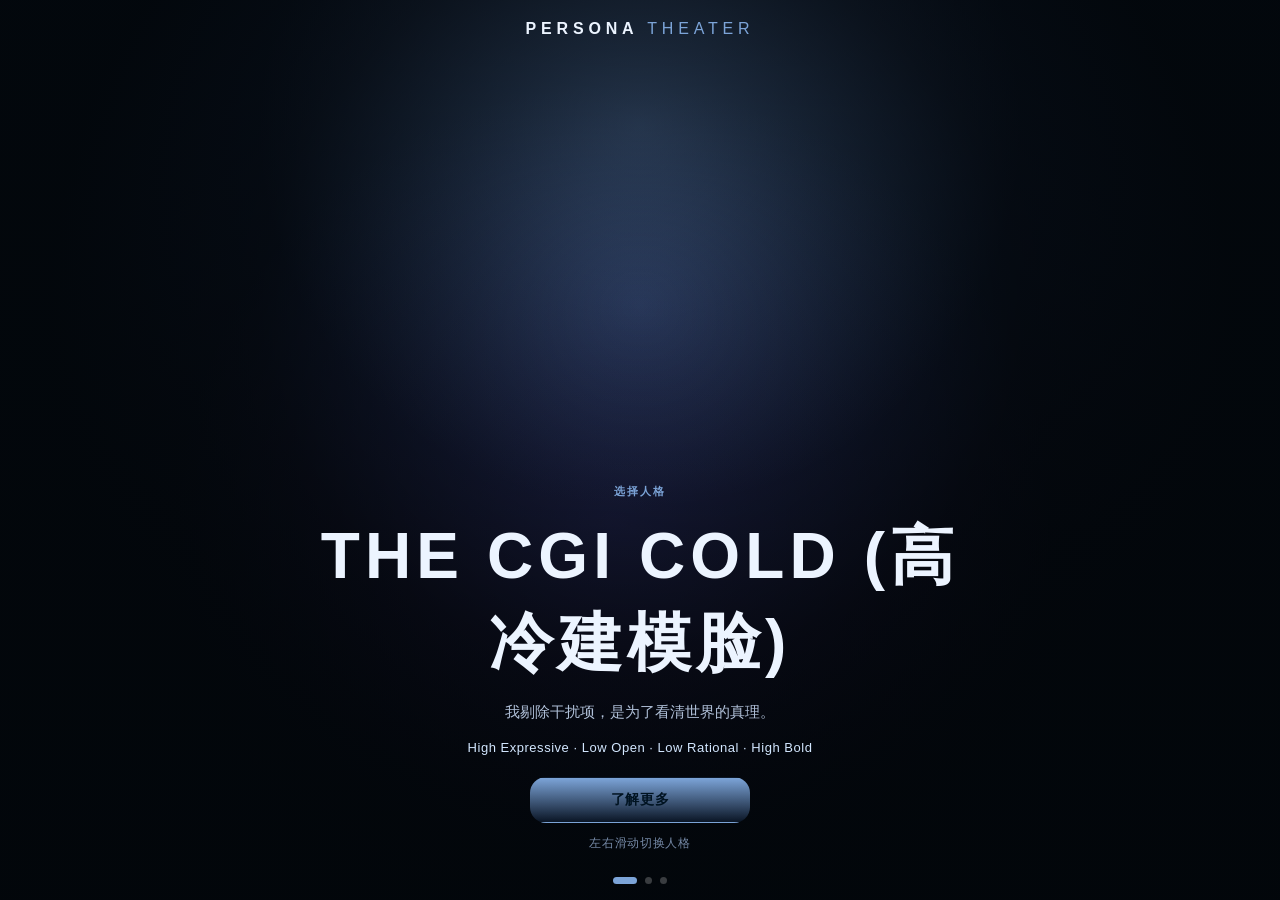
<file: docs/index.html>
<!DOCTYPE html>
<html>
<head>
  <meta charset="utf-8">
  <meta name="viewport" content="width=device-width, initial-scale=1, maximum-scale=1, user-scalable=no">
  <title>PERSONA THEATER</title>
  <link href="style.css" rel="stylesheet" type="text/css" />
  <style>
    /* Detail reading page layout (presentation only) */
    #detail-panel {
      position: fixed;
      inset: 0;
      overflow-y: auto;
      -webkit-overflow-scrolling: touch;
      background:
        radial-gradient(circle at 85% 0%, rgba(0, 212, 255, 0.14), transparent 36%),
        radial-gradient(circle at 10% 15%, rgba(113, 91, 255, 0.12), transparent 30%),
        var(--bg-primary);
      z-index: 500;
      padding: 0 0 120px;
      box-sizing: border-box;
    }

    @keyframes detail-in  { from { opacity:0; transform:translateY(18px) } to { opacity:1; transform:translateY(0) } }
    @keyframes detail-out { from { opacity:1 } to { opacity:0 } }
    #detail-panel.detail-entering { animation: detail-in  0.22s ease-out forwards; }
    #detail-panel.detail-leaving  { animation: detail-out 0.14s ease-in  forwards; }

    .detail-shell {
      width: min(920px, calc(100% - 28px));
      margin: 0 auto;
      padding: 20px 0 0;
    }

    .detail-hero {
      margin-top: 34px;
      padding: 40px 24px 32px;
      display: flex;
      flex-direction: column;
      align-items: center;
      text-align: center;
      background: radial-gradient(circle at 50% 0%, color-mix(in oklab, var(--persona-accent) 14%, transparent), transparent 55%);
    }

    .detail-name {
      font-size: 11px;
      letter-spacing: 0.1em;
      text-transform: uppercase;
      color: var(--text-secondary);
      opacity: 0.55;
      margin: 0;
    }

    .detail-intro { display: none; }

    .detail-doc {
      margin-top: 18px;
      border-radius: 16px;
      border: 1px solid var(--border-subtle);
      background: rgba(10, 16, 27, 0.88);
      padding: 18px 16px 8px;
    }

    .detail-section {
      padding: 0 2px 18px;
      border-bottom: 1px solid rgba(255, 255, 255, 0.06);
      margin-bottom: 18px;
    }

    .detail-section:last-child {
      border-bottom: none;
      margin-bottom: 0;
      padding-bottom: 0;
    }

    .detail-section-label {
      margin-bottom: 8px;
      color: var(--accent-cyan);
      letter-spacing: 0.15em;
      text-transform: uppercase;
      font-size: 11px;
      font-weight: 700;
    }

    .detail-core-text,
    .detail-section-value {
      margin: 0;
      font-size: 14px;
      line-height: 1.85;
      color: var(--text-primary);
      white-space: pre-wrap;
    }

    .detail-structured-block {
      padding: 10px 12px;
      border-left: 2px solid color-mix(in oklab, var(--persona-accent) 42%, transparent);
      background: rgba(255, 255, 255, 0.035);
      border-radius: 0 8px 8px 0;
      margin-bottom: 10px;
    }

    .detail-structured-block:last-child {
      margin-bottom: 0;
    }

    .detail-structured-label {
      color: var(--persona-accent);
      font-size: 11px;
      font-weight: 700;
      letter-spacing: 0.08em;
      line-height: 1.35;
      text-transform: uppercase;
      overflow-wrap: anywhere;
    }

    .detail-structured-text {
      margin-top: 5px;
      color: var(--text-primary);
      font-size: 14px;
      line-height: 1.7;
      white-space: pre-wrap;
      overflow-wrap: anywhere;
    }

    .detail-expressions {
      display: flex;
      flex-direction: column;
      gap: 8px;
    }

    .config-section--core-scene {
      padding-top: 22px;
      padding-bottom: 12px;
      margin-top: 6px;
      border-top: 1px solid rgba(255, 255, 255, 0.08);
    }

    .config-section--core-scene .config-section-label {
      color: var(--persona-accent);
      font-size: 12px;
      letter-spacing: 0.18em;
      margin-bottom: 12px;
    }

    #intention-input.core-scene-input {
      display: block;
      min-height: 148px;
      font-size: 18px;
      line-height: 1.75;
      padding: 18px 18px;
      border-color: color-mix(in oklab, var(--persona-accent) 38%, var(--border-subtle));
      background: rgba(11, 20, 33, 0.96);
      box-shadow: inset 0 0 0 1px rgba(255, 255, 255, 0.035), 0 14px 32px rgba(0, 0, 0, 0.22);
      overflow-wrap: anywhere;
    }

    #intention-input.core-scene-input::placeholder {
      color: rgba(216, 228, 240, 0.48);
      opacity: 1;
    }

    .detail-expr-line {
      padding: 10px 12px;
      border-left: 2px solid rgba(0,212,255,0.3);
      background: rgba(0,212,255,0.06);
      border-radius: 0 8px 8px 0;
      line-height: 1.65;
      color: var(--text-secondary);
      font-size: 13px;
      white-space: nowrap;
      overflow: hidden;
      text-overflow: ellipsis;
    }

    .detail-actions-primary {
      display: flex;
      flex-direction: column;
      align-items: center;
      gap: 14px;
      margin-top: 20px;
      width: 100%;
      max-width: 320px;
      margin-left: auto;
      margin-right: auto;
    }

    .detail-enter-btn {
      width: 100%;
      font-size: 16px;
      padding: 16px;
      border-radius: 12px;
      background: transparent;
      border: 1px solid var(--persona-accent);
      color: var(--persona-accent);
      box-shadow: none;
    }

    .detail-more-link,
    .detail-collapse-link {
      display: block;
      text-align: center;
      font-size: 13px;
      color: var(--text-secondary);
      opacity: 0.6;
      cursor: pointer;
      text-decoration: underline;
      text-underline-offset: 3px;
    }

    .detail-more-link:hover,
    .detail-collapse-link:hover { opacity: 1; }

    .detail-collapse-link {
      margin-top: 20px;
      margin-bottom: 8px;
    }

    .detail-optional-depth {
      display: none;
      opacity: 0;
      transition: opacity 0.22s ease;
      margin-top: 24px;
    }

    .detail-optional-depth.is-visible {
      display: block;
      opacity: 1;
    }

    .detail-actions {
      position: fixed;
      left: 0;
      right: 0;
      bottom: 0;
      z-index: 510;
      background: linear-gradient(180deg, rgba(5,10,18,0), rgba(5,10,18,0.98) 30%);
      padding: 18px 14px calc(18px + env(safe-area-inset-bottom));
      display: flex;
      flex-direction: column;
      max-width: 920px;
      margin: 0 auto;
    }

    .detail-btn-back {
      width: 100%;
      background: transparent !important;
      border: 1px solid var(--border-mid) !important;
      color: var(--text-secondary) !important;
      box-shadow: none !important;
    }
  </style>
</head>
<body>

  <!-- ── CUSTOM MODAL (replaces browser alert / confirm) ────────── -->
  <div id="modal-overlay" class="hidden">
    <div id="modal-box">
      <div id="modal-title"></div>
      <div id="modal-message"></div>
      <div id="modal-actions">
        <button id="modal-cancel"  class="modal-btn modal-btn--cancel hidden">取消</button>
        <button id="modal-confirm" class="modal-btn modal-btn--confirm">确认</button>
      </div>
    </div>
  </div>


  <!-- ── APP ROOT ───────────────────────────────────────────────── -->
  <div id="app">

    <!-- ══════════════════════════════════════════════════════════
         BROWSE PAGE
         ══════════════════════════════════════════════════════════ -->
    <div id="browse-hub">
      <div class="carousel" id="carousel">...</div>
      <div class="dots" id="dots"></div>

      <section class="browse-overlay" id="browse-hero">
        <header>
          <span class="header-brand">PERSONA</span><span class="header-brand-sub"> THEATER</span>
        </header>

        <div class="browse-overlay-content">
          <p class="browse-kicker">选择人格</p>
          <h1 class="browse-hero-name" id="hero-persona-name">SELECT PERSONA</h1>
          <p class="browse-hero-slogan" id="hero-persona-slogan">选择角色，开启你的现场策略剧场。</p>
          <p class="browse-hero-quad" id="hero-persona-quadrants">Dominant · Strategic · Controlled · Assertive</p>
          <button class="btn browse-hero-btn" id="hero-enter-btn">了解更多</button>
          <p class="browse-swipe-hint">左右滑动切换人格</p>
        </div>
      </section>
    </div>


    <!-- ══════════════════════════════════════════════════════════
         DETAIL PANEL  (Browse → Detail → Config)
         ══════════════════════════════════════════════════════════ -->
    <div id="detail-panel" class="hidden">
      <div class="detail-shell">

        <!-- SECTION A — Hero -->
        <div class="detail-hero">
          <p id="detail-hero-slogan" class="detail-slogan"></p>
          <p id="detail-core-thinking" class="detail-core-thinking"></p>
          <div id="detail-persona-name" class="detail-name"></div>
          <!-- kept hidden for JS compat -->
          <p id="detail-hero-intro" class="hidden"></p>
          <p id="detail-core-essence" class="hidden"></p>
        </div>

        <!-- SECTION B — Instinct check (always visible, gates 进入) -->
        <div class="instinct-check" id="instinct-check-section">
          <div class="instinct-check-label">直觉测试</div>
          <div class="instinct-scenario" id="instinct-scenario"></div>
          <div class="instinct-prompt">直觉上，你会怎么做？</div>
          <div class="instinct-options" id="instinct-options"></div>
          <div class="instinct-reveal hidden" id="instinct-reveal">
            <span class="instinct-reveal-label">TA的选择</span>
            <span class="instinct-reveal-line" id="instinct-reveal-line"></span>
          </div>
        </div>

        <!-- SECTION C — Actions -->
        <div class="detail-actions-primary">
          <button class="btn detail-enter-btn" id="detail-activate-btn" disabled>进入</button>
          <span class="detail-more-link" id="detail-more-link">了解更多</span>
        </div>

        <!-- SECTION D — Optional depth (hidden by default) -->
        <div class="detail-optional-depth" id="detail-optional-depth">
          <div class="detail-doc">
            <div class="detail-tabs" role="tablist" aria-label="Persona details">
              <button class="detail-tab" data-tab="social" role="tab" aria-selected="false">我如何定位</button>
              <button class="detail-tab detail-tab--active" data-tab="behavior" role="tab" aria-selected="true">我如何行动</button>
              <button class="detail-tab" data-tab="signature" role="tab" aria-selected="false">我会说什么</button>
              <button class="detail-tab" data-tab="taboo" role="tab" aria-selected="false">我绝不做什么</button>
            </div>

            <div class="detail-tab-panels">
              <section class="detail-pane" data-pane="social" hidden>
                <div class="detail-section-label">我如何定位自己</div>
                <div id="detail-social-essence" class="detail-section-value detail-list"></div>
              </section>
              <section class="detail-pane detail-pane--active" data-pane="behavior">
                <div class="detail-section-label">我如何行动</div>
                <div id="detail-behavior-pattern" class="detail-section-value detail-list"></div>
              </section>
              <section class="detail-pane" data-pane="signature" hidden>
                <div class="detail-section-label">我会说什么</div>
                <div id="detail-expressions" class="detail-expressions"></div>
              </section>
              <section class="detail-pane" data-pane="taboo" hidden>
                <div class="detail-section-label">我绝不做什么</div>
                <div id="detail-forbidden" class="detail-section-value detail-list"></div>
              </section>
            </div>
          </div>

          <span class="detail-collapse-link hidden" id="detail-collapse-link">收起</span>
        </div>

      </div>

      <div class="detail-actions">
        <button class="btn detail-btn-back" onclick="closePersonaDetail()">返回</button>
      </div>
    </div>


    <!-- ══════════════════════════════════════════════════════════
         CONFIG PANEL  — "Set your scenario"
         ══════════════════════════════════════════════════════════ -->
    <div id="config-panel" class="hidden">

      <!-- Sticky header -->
      <div class="panel-header">
        设置场景：<span id="active-persona-display"></span>
      </div>

      <!-- Hidden functional selects — JS reads .value; cards keep them in sync -->
      <input type="hidden" id="mode-select" value="immersive">
      <select id="scene-select" class="hidden-select">
        <option value="会议/工作场合">会议/工作场合</option>
        <option value="商务饭局/谈判">商务饭局/谈判</option>
        <option value="面试/合伙洽谈">面试/合伙洽谈</option>
        <option value="职场社交/行业活动">职场社交/行业活动</option>
        <option value="朋友聚会/饭局">朋友聚会/饭局</option>
        <option value="相亲/约会">相亲/约会</option>
        <option value="一对一深谈">一对一深谈</option>
        <option value="偶遇/陌生场合">偶遇/陌生场合</option>
        <option value="独处时刻">独处时刻</option>
      </select>
      <select id="target-select" class="hidden-select">
        <option value="我在上位">我在上位</option>
        <option value="平等关系">平等关系</option>
        <option value="我在下位">我在下位</option>
        <option value="关系未定">关系未定</option>
      </select>

      <!-- ── MODE selector ──────────────────────────────────── -->
      <div class="config-section">
        <div class="config-section-label">模式选择</div>
        <div class="mode-selector">
          <button class="mode-card mode-card--active" data-mode="immersive" onclick="selectMode('immersive', this)">
            <div class="mode-card-label">沉浸模式</div>
            <div class="mode-card-desc">专注当下体验<br>无需策略分析</div>
          </button>
          <button class="mode-card" data-mode="strategic" onclick="selectMode('strategic', this)">
            <div class="mode-card-label">策略模式</div>
            <div class="mode-card-desc">设定对象与意图<br>获取定向指导</div>
          </button>
        </div>
      </div>

      <!-- ── SCENE card grid ────────────────────────────────── -->
      <div class="config-section">
        <div class="config-section-label">环境场景</div>
        <div class="config-cards" id="scene-cards">
          <!-- 职场/正式 -->
          <div class="config-group-label">职场 / 正式</div>
          <button class="config-card config-card--active"
                  data-select="scene-select" data-value="会议/工作场合">
            <span class="config-card-title">会议述职</span>
            <span class="config-card-sub">汇报 · 博弈</span>
          </button>
          <button class="config-card"
                  data-select="scene-select" data-value="商务饭局/谈判">
            <span class="config-card-title">商务饭局</span>
            <span class="config-card-sub">酒桌 · 谈判</span>
          </button>
          <button class="config-card"
                  data-select="scene-select" data-value="面试/合伙洽谈">
            <span class="config-card-title">面试洽谈</span>
            <span class="config-card-sub">评估 · 筛选</span>
          </button>
          <button class="config-card"
                  data-select="scene-select" data-value="职场社交/行业活动">
            <span class="config-card-title">行业活动</span>
            <span class="config-card-sub">拓展 · 展示</span>
          </button>
          <!-- 私人/非正式 -->
          <div class="config-group-label">私人 / 非正式</div>
          <button class="config-card"
                  data-select="scene-select" data-value="朋友聚会/饭局">
            <span class="config-card-title">朋友聚会</span>
            <span class="config-card-sub">轻松 · 关系</span>
          </button>
          <button class="config-card"
                  data-select="scene-select" data-value="相亲/约会">
            <span class="config-card-title">相亲约会</span>
            <span class="config-card-sub">信任 · 吸引</span>
          </button>
          <button class="config-card"
                  data-select="scene-select" data-value="一对一深谈">
            <span class="config-card-title">一对一深谈</span>
            <span class="config-card-sub">真实 · 深度</span>
          </button>
          <button class="config-card"
                  data-select="scene-select" data-value="偶遇/陌生场合">
            <span class="config-card-title">偶遇陌生场</span>
            <span class="config-card-sub">即兴 · 印象</span>
          </button>
          <!-- 独处 (仅沉浸模式) -->
          <div class="config-group-label" id="scene-group-solo">独处</div>
          <button class="config-card" id="scene-card-solo"
                  data-select="scene-select" data-value="独处时刻">
            <span class="config-card-title">独处时刻</span>
            <span class="config-card-sub">内省 · 重置</span>
          </button>
        </div>
      </div>

      <!-- ── TARGET card grid (策略模式 only) ──────────────── -->
      <div class="config-section" id="target-section" style="display:none">
        <div class="config-section-label">关系位置</div>
        <div class="config-cards" id="target-cards">
          <button class="config-card config-card--active"
                  data-select="target-select" data-value="我在上位">
            <span class="config-card-title">我在上位</span>
            <span class="config-card-sub">主导 · 决策</span>
          </button>
          <button class="config-card"
                  data-select="target-select" data-value="平等关系">
            <span class="config-card-title">平等关系</span>
            <span class="config-card-sub">同行 · 博弈</span>
          </button>
          <button class="config-card"
                  data-select="target-select" data-value="我在下位">
            <span class="config-card-title">我在下位</span>
            <span class="config-card-sub">汇报 · 影响</span>
          </button>
          <button class="config-card"
                  data-select="target-select" data-value="关系未定">
            <span class="config-card-title">关系未定</span>
            <span class="config-card-sub">陌生 · 试探</span>
          </button>
        </div>
      </div>

      <!-- ── INTENTION textarea (策略模式 only) ────────────── -->
      <div class="config-section config-section--core-scene" id="intention-section" style="display:none">
        <div class="config-section-label">我的意图</div>
        <textarea id="intention-input"
                  class="core-scene-input"
                  placeholder="今天，我想要＿＿＿&#10;例如：在不暴露底价的情况下，试探对方的合作诚意。"></textarea>
      </div>

      <button class="btn start-btn" onclick="startTheater()">启动剧场</button>

    </div><!-- /#config-panel -->


    <!-- ══════════════════════════════════════════════════════════
         ENTRY RITUAL OVERLAY
         ══════════════════════════════════════════════════════════ -->
    <div id="ritual-overlay" class="hidden">
      <div class="ritual-step" id="ritual-step-text"></div>
    </div>


    <!-- ══════════════════════════════════════════════════════════
         THEATER SCREEN
         ══════════════════════════════════════════════════════════ -->
    <div id="theater-screen" class="hidden">
      <div class="theater-topbar">
        <div class="theater-topbar-name" id="theater-display-name">—</div>
        <div class="theater-topbar-meta">
          <span id="theater-display-scene">—</span>
          <span class="theater-meta-sep">·</span>
          <span id="theater-display-target">—</span>
        </div>
      </div>

      <div class="theater-output-stage">
        <div class="guidance-box">
          <div class="guidance-header">
            <p class="guidance-kicker">Active Block</p>
            <h3 id="guidance-title">MIND</h3>
          </div>
          <!-- 3-tier hierarchy: hero (focal point) · supports (evidence) · footer (collapsible scene detail) -->
          <p id="guidance-hero" class="guidance-hero"></p>
          <ul id="guidance-supports" class="guidance-supports"></ul>
          <details id="guidance-footer-wrap" class="guidance-footer-wrap">
            <summary class="guidance-footer-summary">展开场域细节</summary>
            <div id="guidance-footer" class="guidance-footer"></div>
          </details>
          <!-- Legacy fallback: shown when no structured hero is available (e.g. AI flat-string output) -->
          <p id="guidance-content" class="guidance-content-legacy hidden"></p>
        </div>
      </div>

      <div class="theater-control-zone">
        <div class="wheel-container">
          <div id="main-wheel" class="wheel">
            <div class="sector" style="--i:0"><span>MIND</span></div>
            <div class="sector" style="--i:1"><span>BODY</span></div>
            <div class="sector" style="--i:2"><span>SPEECH</span></div>
            <div class="sector" style="--i:3"><span>REACTION</span></div>
          </div>
          <div class="pointer"></div>
        </div>


        <div class="theater-actions">
          <button class="btn help-btn" onclick="handleHelpClick()">求助</button>
          <button class="btn exit-btn" onclick="exitTheater()">卸载面具</button>
        </div>
      </div>

      <div class="theater-header">剧场模式：运行中</div>

      <!-- ═══ IMMERSIVE MODE PANEL ═══════════════════════════════════ -->
      <div id="immersive-panel">
        <div id="im-label" class="im-label">MIND</div>
        <div id="im-tap" class="im-tap" onclick="advanceImmersive()">
          <p id="im-text" class="im-text"></p>
        </div>
        <div class="im-dots">
          <span class="im-dot im-dot--active" data-idx="0"></span>
          <span class="im-dot" data-idx="1"></span>
          <span class="im-dot" data-idx="2"></span>
          <span class="im-dot" data-idx="3"></span>
        </div>
        <div class="im-actions">
          <button class="im-action-btn" onclick="handleHelpClick()">求助</button>
          <button class="im-action-btn" onclick="exitTheater()">卸载面具</button>
        </div>
      </div>

      <!-- ═══ STRATEGIC MODE PANEL ════════════════════════════════════ -->
      <div id="strategic-panel">
        <div class="st-scroll">
          <div class="st-card" data-slot="0">
            <div class="st-label">MIND</div>
            <p class="st-hero" id="st-hero-0"></p>
            <ul class="st-supports" id="st-supports-0"></ul>
            <details class="st-footer-wrap" id="st-footer-wrap-0"><summary class="st-footer-summary">展开场域细节</summary><p class="st-footer" id="st-footer-0"></p></details>
          </div>
          <div class="st-card" data-slot="1">
            <div class="st-label">BODY</div>
            <p class="st-hero" id="st-hero-1"></p>
            <ul class="st-supports" id="st-supports-1"></ul>
            <details class="st-footer-wrap" id="st-footer-wrap-1"><summary class="st-footer-summary">展开场域细节</summary><p class="st-footer" id="st-footer-1"></p></details>
          </div>
          <div class="st-card" data-slot="2">
            <div class="st-label">SPEECH</div>
            <p class="st-hero" id="st-hero-2"></p>
            <ul class="st-supports" id="st-supports-2"></ul>
            <details class="st-footer-wrap" id="st-footer-wrap-2"><summary class="st-footer-summary">展开场域细节</summary><p class="st-footer" id="st-footer-2"></p></details>
          </div>
          <div class="st-card" data-slot="3">
            <div class="st-label">REACTION</div>
            <p class="st-hero" id="st-hero-3"></p>
            <ul class="st-supports" id="st-supports-3"></ul>
            <details class="st-footer-wrap" id="st-footer-wrap-3"><summary class="st-footer-summary">展开场域细节</summary><p class="st-footer" id="st-footer-3"></p></details>
          </div>
        </div>
        <div class="st-actions">
          <button class="st-action-btn" onclick="handleHelpClick()">求助</button>
          <button class="st-action-btn st-exit-btn" onclick="exitTheater()">卸载面具</button>
        </div>
      </div>

    </div><!-- /#theater-screen -->


    <!-- ══════════════════════════════════════════════════════════
         HELP MODAL  (求助)
         ══════════════════════════════════════════════════════════ -->
    <div id="help-modal-overlay" class="hidden">
      <div id="help-modal-box">
        <div id="help-modal-title">实时求助</div>

        <!-- INPUT state -->
        <div id="help-input-section">
          <textarea id="helpInput" placeholder="描述你现在发生的情况…"></textarea>
          <div id="help-input-error" class="help-error hidden"></div>
          <button id="help-submit-btn"
                  class="modal-btn help-modal-btn--action"
                  onclick="onSubmitHelp()">获取建议</button>
        </div>

        <!-- RESULT state -->
        <div id="help-result-section" class="hidden">
          <p id="help-result-text"></p>
          <button class="modal-btn help-modal-btn--action"
                  onclick="onConfirmHelp()">明白了</button>
        </div>
      </div>
    </div><!-- /#help-modal-overlay -->

  </div><!-- /#app -->

  <!-- Load order: constants → utils → extractors → gacha → state → main script -->
  <script src="constants.js"></script>
  <script src="utils.js"></script>
  <script src="data/content-extractors.js"></script>
  <script src="domain/gacha-engine.js"></script>
  <script src="state/app-state.js"></script>
  <script src="script.js"></script>

  <script>
    /* ================================================================
       SAFE RECOVERY: only low-risk event-driven helpers are enabled.
       Heavy sync/observer helpers remain disabled.
       ================================================================ */

    /* ── MODE SELECTOR ────────────────────────────────────────────── */
    function selectMode(mode, btn) {
      document.getElementById('mode-select').value = mode;
      document.querySelectorAll('.mode-card').forEach(function(c) {
        c.classList.remove('mode-card--active');
      });
      btn.classList.add('mode-card--active');

      var isStrategic = mode === 'strategic';
      document.getElementById('target-section').style.display    = isStrategic ? '' : 'none';
      document.getElementById('intention-section').style.display  = isStrategic ? '' : 'none';

      // 独处时刻 only in immersive mode
      var soloCard  = document.getElementById('scene-card-solo');
      var soloLabel = document.getElementById('scene-group-solo');
      var hidden    = isStrategic;
      if (soloCard)  soloCard.style.display  = hidden ? 'none' : '';
      if (soloLabel) soloLabel.style.display = hidden ? 'none' : '';
      // If 独处时刻 was selected and we switch to strategic, reset to first card
      if (isStrategic) {
        var sceneEl = document.getElementById('scene-select');
        if (sceneEl && sceneEl.value === '独处时刻') {
          sceneEl.value = '会议/工作场合';
          document.querySelectorAll('[data-select="scene-select"]').forEach(function(c) {
            c.classList.remove('config-card--active');
          });
          var first = document.querySelector('[data-select="scene-select"][data-value="会议/工作场合"]');
          if (first) first.classList.add('config-card--active');
        }
      }
    }

    /* ── CONFIG CARD SELECTION (RESTORED, EVENT-DRIVEN) ───────────── */
    document.querySelectorAll('.config-card').forEach(function(card) {
      card.addEventListener('click', function() {
        var selectId = card.dataset.select;
        var value = card.dataset.value;
        var selectEl = document.getElementById(selectId);
        if (!selectEl) return;
        selectEl.value = value;
        document.querySelectorAll('[data-select="' + selectId + '"]').forEach(function(c) {
          c.classList.remove('config-card--active');
        });
        card.classList.add('config-card--active');
      });
    });

    /* ── DETAIL TAB SYSTEM (RESTORED, EVENT-DRIVEN) ───────────────── */
    (function() {
      var tabs = Array.from(document.querySelectorAll('.detail-tab'));
      var panes = Array.from(document.querySelectorAll('.detail-pane'));
      if (!tabs.length || !panes.length) return;

      function setDetailTab(name) {
        tabs.forEach(function(tab) {
          var active = tab.dataset.tab === name;
          tab.classList.toggle('detail-tab--active', active);
          tab.setAttribute('aria-selected', active ? 'true' : 'false');
        });
        panes.forEach(function(pane) {
          var active = pane.dataset.pane === name;
          pane.classList.toggle('detail-pane--active', active);
          pane.hidden = !active;
        });
      }

      tabs.forEach(function(tab) {
        tab.addEventListener('click', function() { setDetailTab(tab.dataset.tab); });
      });
      setDetailTab('behavior');
    })();

    /*
      REMAIN DISABLED (freeze-risk / non-essential helper layer):
      - Theater top bar sync helper (MutationObserver)
      - Hero sync + periodic refresh
      - Detail support copy auto-sync (MutationObserver)
      - Wheel active auto-sync (MutationObserver)
      - Status localization observer (root-cause block)
      - Persona theme auto-sync interval
    */
  </script>

</body>
</html>
</file>
<file: docs/style.css>
:root {
  --bg-primary: #070d18;
  --bg-secondary: #0f1a2b;
  --bg-card: #162235;
  --accent-cyan: #00d4ff;
  --accent-purple: #7968ff;
  --text-primary: #ecf4ff;
  --text-secondary: #b0c0d8;
  --text-tertiary: #6e7f95;
  --text-muted: #7589a6;
  --border-subtle: rgba(255, 255, 255, 0.09);
  --border-mid: rgba(255, 255, 255, 0.18);
  --radius-md: 12px;
  --radius-lg: 16px;
  --radius-xl: 22px;
  --persona-accent: #00d4ff;
  --persona-glow: rgba(0, 212, 255, 0.4);
  --persona-gradient: linear-gradient(180deg, #00d4ff, #0a1525);
}

*, *::before, *::after { box-sizing: border-box; }
html, body {
  margin: 0;
  padding: 0;
  height: 100%;
  overflow: hidden;
  color: var(--text-primary);
  background:
    radial-gradient(circle at 100% 0, rgba(0, 212, 255, 0.13), transparent 34%),
    radial-gradient(circle at 0 20%, rgba(121, 104, 255, 0.12), transparent 38%),
    var(--bg-primary);
  font-family: -apple-system, 'SF Pro Display', BlinkMacSystemFont, 'Segoe UI', 'Inter', sans-serif;
  -webkit-font-smoothing: antialiased;
}

#app { height: 100vh; position: relative; }
.hidden, .hidden-select { display: none !important; }

@keyframes fadeSlideUp {
  from { opacity: 0; transform: translateY(16px); }
  to { opacity: 1; transform: translateY(0); }
}

/* Browse: full-screen hero */
#browse-hub {
  position: relative;
  height: 100vh;
  overflow: hidden;
}

.carousel {
  display: flex;
  overflow-x: auto;
  scroll-snap-type: x mandatory;
  scroll-behavior: smooth;
  width: 100%;
  height: 100%;
}
.carousel::-webkit-scrollbar { display: none; }

.card-wrapper {
  min-width: 100vw;
  height: 100%;
  scroll-snap-align: start;
  display: flex;
}

.card {
  width: 100%;
  height: 100%;
  position: relative;
  border-radius: 0;
  overflow: hidden;
  border: none;
  background:
    radial-gradient(circle at 50% 14%, color-mix(in oklab, var(--persona-accent) 34%, transparent), transparent 38%),
    radial-gradient(circle at 48% 58%, rgba(121, 104, 255, 0.16), transparent 52%),
    linear-gradient(180deg, #102139 0%, #0a1322 58%, #050b15 100%);
}

.card::before {
  content: '';
  position: absolute;
  inset: 0;
  background:
    radial-gradient(ellipse 46% 62% at 50% 34%, rgba(0, 0, 0, 0), rgba(0, 0, 0, 0.62) 64%, rgba(2, 6, 10, 0.95) 100%);
}

.card .title,
.card .desc,
.card .btn,
.card > div[style*="grid-template-columns:1fr 1fr"] {
  opacity: 0;
  pointer-events: none;
  position: absolute;
}

.browse-overlay {
  position: absolute;
  inset: 0;
  z-index: 10;
  display: flex;
  flex-direction: column;
  justify-content: space-between;
  padding: 20px 20px 48px;
  pointer-events: none;
}

header {
  text-align: center;
  pointer-events: none;
}
.header-brand,
.header-brand-sub {
  letter-spacing: 0.3em;
  text-transform: uppercase;
  font-size: 16px;
}
.header-brand { font-weight: 700; }
.header-brand-sub { color: var(--persona-accent); font-weight: 300; }

.browse-overlay-content {
  margin-top: auto;
  text-align: center;
  max-width: 640px;
  align-self: center;
  pointer-events: auto;
}

.browse-kicker {
  margin: 0 0 14px;
  color: var(--persona-accent);
  letter-spacing: 0.16em;
  text-transform: uppercase;
  font-size: 11px;
  font-weight: 700;
}

.browse-hero-name {
  margin: 0;
  font-size: clamp(2.2rem, 8vw, 4rem);
  letter-spacing: 0.08em;
  text-transform: uppercase;
  font-weight: 860;
}

.browse-hero-slogan {
  margin: 12px 0 0;
  color: var(--text-secondary);
  font-size: 15px;
  line-height: 1.7;
}

.browse-hero-quad {
  margin: 16px 0 0;
  color: #d3e7ff;
  font-size: 13px;
  letter-spacing: 0.04em;
}

.browse-hero-btn {
  margin-top: 22px;
  min-width: 220px;
  border: none;
  background: var(--persona-gradient) !important;
  color: #001321 !important;
  box-shadow: 0 10px 36px var(--persona-glow);
  transition: box-shadow .22s ease, transform .22s ease;
}
.browse-hero-btn:hover {
  box-shadow: 0 0 26px var(--persona-glow), 0 12px 40px var(--persona-glow);
  transform: translateY(-1px);
}

.browse-swipe-hint {
  margin: 12px 0 0;
  color: var(--text-muted);
  font-size: 12px;
  letter-spacing: 0.06em;
}

.dots {
  position: absolute;
  left: 0;
  right: 0;
  bottom: 16px;
  z-index: 11;
  display: flex;
  justify-content: center;
  gap: 8px;
  pointer-events: none;
}
.dot {
  width: 7px;
  height: 7px;
  border-radius: 999px;
  background: rgba(255, 255, 255, 0.22);
  transition: all .25s;
}
.dot.active { width: 24px; }

.load-error {
  width: 100%;
  text-align: center;
  padding-top: 45vh;
  color: var(--text-muted);
}

/* Buttons */
.btn {
  padding: 13px 24px;
  border-radius: var(--radius-lg);
  border: 1px solid transparent;
  font-weight: 700;
  font-size: 14px;
  letter-spacing: 0.05em;
  cursor: pointer;
}
.btn:active { transform: scale(0.98); }

/* Mode selector cards */
.mode-selector { display: flex; gap: 10px; margin-bottom: 4px; }
.mode-card {
  flex: 1;
  padding: 14px 12px;
  border: 1px solid var(--border-subtle);
  border-radius: 8px;
  background: transparent;
  cursor: pointer;
  text-align: center;
  transition: border-color 0.18s, background 0.18s;
  color: var(--text-secondary);
}
.mode-card:hover { border-color: var(--border-mid); color: var(--text-primary); }
.mode-card--active {
  border-color: var(--persona-accent);
  background: color-mix(in oklab, var(--persona-accent) 10%, transparent);
  color: var(--persona-accent);
}
.mode-card-label { font-size: 15px; font-weight: 700; margin-bottom: 4px; }
.mode-card-desc { font-size: 11px; opacity: 0.7; line-height: 1.4; }

/* Config group label */
.config-group-label {
  font-size: 10px;
  letter-spacing: 0.12em;
  color: var(--text-secondary);
  opacity: 0.6;
  margin-bottom: 6px;
  margin-top: 10px;
  text-transform: uppercase;
  grid-column: 1 / -1;
}

/* Config */
#config-panel {
  position: fixed; inset: 0;
  background: radial-gradient(circle at 80% 0, rgba(0, 212, 255, 0.1), transparent 35%), var(--bg-primary);
  z-index: 9999;
  display: flex;
  flex-direction: column;
  overflow-y: auto;
}
.panel-header {
  position: sticky;
  top: 0;
  z-index: 2;
  padding: 44px 20px 16px;
  border-bottom: 1px solid var(--border-subtle);
  background: rgba(7, 13, 24, 0.93);
  text-transform: uppercase;
  letter-spacing: 0.14em;
  font-size: 11px;
  color: var(--text-secondary);
}
.panel-header span { color: var(--persona-accent); font-weight: 700; }
.config-section { padding: 18px 16px 6px; }
.config-section-label { font-size: 11px; color: var(--text-muted); letter-spacing: 0.16em; text-transform: uppercase; margin-bottom: 10px; }
.config-cards { display: grid; grid-template-columns: repeat(3, 1fr); gap: 10px; }
.config-card {
  border-radius: var(--radius-md);
  border: 1px solid var(--border-subtle);
  background: linear-gradient(160deg, rgba(16, 29, 47, 0.92), rgba(9, 15, 25, 0.96));
  color: var(--text-secondary);
  padding: 14px 8px 12px;
  display: flex;
  flex-direction: column;
  align-items: center;
  gap: 6px;
}
.config-card--active {
  border-color: var(--persona-accent);
  background: linear-gradient(165deg, rgba(0, 212, 255, 0.24), rgba(13, 26, 41, 0.96));
  box-shadow: 0 0 26px rgba(0, 212, 255, 0.28);
  color: var(--text-primary);
  box-shadow: 0 0 24px rgba(0, 212, 255, 0.22);
}
.config-card-title { font-size: 13px; font-weight: 700; }
.config-card-sub { display: none; }
#intention-input {
  width: calc(100% - 32px);
  margin: 0 16px;
  min-height: 108px;
  border-radius: var(--radius-lg);
  border: 1px solid var(--border-subtle);
  background: rgba(11, 20, 33, 0.9);
  color: var(--text-primary);
  padding: 14px 16px;
  resize: none;
  line-height: 1.7;
}
#intention-input:focus { outline: none; border-color: rgba(0, 212, 255, 0.42); }
.start-btn {
  width: calc(100% - 32px) !important;
  margin: 22px 16px 30px !important;
  height: 54px !important;
  background: var(--persona-accent) !important;
  color: #00131f !important;
  box-shadow: 0 0 28px var(--persona-glow);
}


/* ── Detail panel (migrated from inline, with persona-accent atmosphere) ── */
#detail-panel {
  position: fixed;
  inset: 0;
  overflow-y: auto;
  -webkit-overflow-scrolling: touch;
  background:
    radial-gradient(circle at 85% 0%, color-mix(in oklab, var(--persona-accent) 14%, transparent), transparent 36%),
    radial-gradient(circle at 10% 15%, color-mix(in oklab, var(--persona-accent) 8%, transparent), transparent 30%),
    var(--bg-primary);
  z-index: 500;
  padding: 0 0 120px;
  box-sizing: border-box;
}

@keyframes detail-in  { from { opacity:0; transform:translateY(18px) } to { opacity:1; transform:translateY(0) } }
@keyframes detail-out { from { opacity:1 } to { opacity:0 } }
#detail-panel.detail-entering { animation: detail-in  0.22s ease-out forwards; }
#detail-panel.detail-leaving  { animation: detail-out 0.14s ease-in  forwards; }

.detail-shell {
  width: min(920px, calc(100% - 28px));
  margin: 0 auto;
  padding: 20px 0 0;
}

.detail-hero {
  margin-top: 34px;
  border-radius: 16px;
  border: 1px solid var(--border-subtle);
  background:
    linear-gradient(170deg, rgba(14, 28, 44, 0.88), rgba(8, 14, 24, 0.95)),
    radial-gradient(circle at 50% 0%, color-mix(in oklab, var(--persona-accent) 14%, transparent), transparent 60%);
  overflow: hidden;
  position: relative;
  padding: 36px 24px 28px;
  text-align: center;
  display: flex;
  flex-direction: column;
  align-items: center;
  gap: 0;
}

.detail-hero-visual { display: none; }

.detail-slogan {
  font-size: 13px;
  font-weight: 400;
  color: var(--text-tertiary);
  margin: 0 0 16px;
  line-height: 1.5;
  letter-spacing: 0.05em;
  text-align: center;
}

.detail-core-thinking {
  font-size: 26px !important;
  font-weight: 600;
  line-height: 1.6;
  color: var(--text-primary);
  margin: 0 auto 28px;
  max-width: 300px;
  text-align: center;
}

.detail-name {
  font-size: 11px;
  letter-spacing: 0.1em;
  text-transform: uppercase;
  color: var(--text-secondary);
  opacity: 0.55;
  margin: 0;
}

.detail-intro { display: none; }

.detail-doc {
  margin-top: 18px;
  border-radius: 16px;
  border: 1px solid var(--border-subtle);
  background: rgba(10, 16, 27, 0.88);
  padding: 18px 16px 8px;
}

.detail-section {
  padding: 0 2px 18px;
  border-bottom: 1px solid rgba(255, 255, 255, 0.06);
  margin-bottom: 18px;
}

.detail-section:last-child {
  border-bottom: none;
  margin-bottom: 0;
  padding-bottom: 0;
}

.detail-section-label {
  margin-bottom: 8px;
  color: var(--accent-cyan);
  letter-spacing: 0.15em;
  text-transform: uppercase;
  font-size: 11px;
  font-weight: 700;
}

.detail-core-text,
.detail-section-value {
  margin: 0;
  font-size: 14px;
  line-height: 1.85;
  color: var(--text-primary);
  white-space: pre-wrap;
}

/* Unified tab content: plain text items, consistent across all four tabs */
.detail-plain-item {
  font-size: 14px;
  line-height: 1.85;
  color: var(--text-primary);
  padding: 12px 0;
  border-bottom: 1px solid rgba(255, 255, 255, 0.06);
  white-space: pre-wrap;
}
.detail-plain-item:last-child { border-bottom: none; }

.detail-expressions { display: flex; flex-direction: column; }

.config-section--core-scene {
  padding-top: 22px;
  padding-bottom: 12px;
  margin-top: 6px;
  border-top: 1px solid rgba(255, 255, 255, 0.08);
}

.config-section--core-scene .config-section-label {
  color: var(--persona-accent);
  font-size: 12px;
  letter-spacing: 0.18em;
  margin-bottom: 12px;
}

#intention-input.core-scene-input {
  display: block;
  min-height: 148px;
  font-size: 18px;
  line-height: 1.75;
  padding: 18px;
  border-color: color-mix(in oklab, var(--persona-accent) 38%, var(--border-subtle));
  background: rgba(11, 20, 33, 0.96);
  box-shadow: inset 0 0 0 1px rgba(255, 255, 255, 0.035), 0 14px 32px rgba(0, 0, 0, 0.22);
  overflow-wrap: anywhere;
}

#intention-input.core-scene-input::placeholder {
  color: rgba(216, 228, 240, 0.48);
  opacity: 1;
}

/* Primary action block: enter button + 了解更多 link */
.detail-actions-primary {
  margin-top: 20px;
  display: flex;
  flex-direction: column;
  align-items: center;
  gap: 0;
}

/* Ghost enter button — JS overrides border/color with persona color at runtime */
.detail-enter-btn {
  width: 100%;
  font-size: 16px;
  padding: 16px;
  border-radius: 12px;
  background: transparent;
  border: 1px solid var(--persona-accent);
  color: var(--persona-accent);
  box-shadow: none;
}

.detail-more-link,
.detail-collapse-link {
  display: block;
  text-align: center;
  font-size: 13px;
  color: var(--text-secondary);
  opacity: 0.6;
  margin-top: 14px;
  cursor: pointer;
}
.detail-more-link:hover,
.detail-collapse-link:hover { text-decoration: underline; opacity: 1; }

/* Optional depth section: hidden by default, fades in */
.detail-optional-depth {
  display: none;
  opacity: 0;
  transition: opacity 0.22s ease;
}
.detail-optional-depth.is-visible {
  display: block;
  opacity: 1;
}

.detail-collapse-link { margin-top: 24px; margin-bottom: 80px; }

/* Fixed footer: back button only */
.detail-actions {
  position: fixed;
  left: 0;
  right: 0;
  bottom: 0;
  z-index: 510;
  background: linear-gradient(180deg, rgba(5,10,18,0), rgba(5,10,18,0.98) 30%);
  padding: 18px 14px calc(18px + env(safe-area-inset-bottom));
  max-width: 920px;
  margin: 0 auto;
}

.detail-btn-back {
  width: 100%;
  background: transparent !important;
  border: 1px solid var(--border-mid) !important;
  color: var(--text-secondary) !important;
  box-shadow: none !important;
}

@media (max-width: 760px) {
  .detail-hero { padding: 28px 20px 24px; }
}

.detail-tabs {
  display: flex;
  gap: 16px;
  padding: 8px 2px 14px;
  border-bottom: 1px solid rgba(255, 255, 255, 0.08);
  margin-bottom: 14px;
  overflow-x: auto;
}
.detail-tab {
  background: transparent;
  border: none;
  color: var(--text-muted);
  font-size: 13px;
  letter-spacing: 0.08em;
  text-transform: uppercase;
  padding: 0 2px 10px;
  border-bottom: 2px solid transparent;
}
.detail-tab--active {
  color: var(--persona-accent);
  border-bottom-color: var(--persona-accent);
  box-shadow: inset 0 -1px 0 var(--persona-accent);
}
.detail-tab-panels { min-height: 180px; }
.detail-pane { animation: fadeSlideUp .16s ease-out; }
.detail-list {
  line-height: 1.8;
  white-space: pre-line;
  font-size: 14px;
}
.detail-list br + br { display: block; margin-bottom: 8px; content: ''; }

/* Theater */
#theater-screen {
  position: fixed;
  inset: 0;
  z-index: 10000;
  background: radial-gradient(circle at 80% 0, rgba(0, 212, 255, 0.12), transparent 40%), var(--bg-primary);
  display: flex;
  flex-direction: column;
  padding: 12px;
}

.theater-topbar {
  border-radius: 14px;
  border: 1px solid var(--border-subtle);
  background: rgba(10, 18, 30, 0.9);
  padding: 14px;
}
.theater-topbar-name {
  font-size: 18px;
  font-weight: 800;
  letter-spacing: 0.1em;
  text-transform: uppercase;
}
.theater-topbar-meta {
  margin-top: 6px;
  color: var(--text-secondary);
  font-size: 11px;
  letter-spacing: 0.1em;
}
.theater-meta-sep { margin: 0 6px; color: var(--text-muted); }

.theater-output-stage {
  flex: 1;
  min-height: 0;
  margin-top: 10px;
}

.guidance-box {
  height: 100%;
  border-radius: 16px;
  border: 1px solid var(--border-subtle);
  background: linear-gradient(170deg, rgba(13, 23, 37, 0.96), rgba(8, 14, 23, 0.97));
  padding: 16px;
  overflow-y: auto;
}
.guidance-header {
  border-bottom: 1px solid var(--border-subtle);
  margin-bottom: 12px;
}
.guidance-kicker {
  margin: 0 0 6px;
  color: var(--text-muted);
  letter-spacing: 0.16em;
  text-transform: uppercase;
  font-size: 10px;
}
#guidance-title {
  margin: 0 0 10px;
  color: var(--persona-accent);
  letter-spacing: 0.15em;
  text-transform: uppercase;
  font-size: 19px;
  font-weight: 800;
}
/* ── 3-tier theater hierarchy ─────────────────────────────────
   Tier 1 (hero):     focal point. Read first, large, on-accent.
   Tier 2 (supports): two short evidence items. Mid-weight.
   Tier 3 (footer):   collapsible scene tactical detail. Muted, opt-in.
   .guidance-content-legacy: fallback path for AI flat-string output.
*/
.guidance-hero {
  margin: 0 0 14px;
  font-size: 18px;
  font-weight: 600;
  line-height: 1.55;
  color: var(--persona-accent);
  letter-spacing: 0.01em;
}
.guidance-hero.hidden { display: none; }

.guidance-supports {
  list-style: none;
  margin: 0 0 14px;
  padding: 0;
}
.guidance-supports.hidden { display: none; }
.guidance-support-item {
  position: relative;
  padding: 8px 10px 8px 22px;
  margin-bottom: 6px;
  font-size: 13.5px;
  line-height: 1.65;
  color: rgba(235, 240, 248, 0.86);
  background: rgba(255, 255, 255, 0.03);
  border-left: 2px solid var(--persona-accent);
  border-radius: 4px;
}
.guidance-support-item::before {
  content: '·';
  position: absolute;
  left: 9px;
  top: 7px;
  color: var(--persona-accent);
  font-weight: 700;
}

.guidance-footer-wrap {
  margin: 0;
  border-top: 1px solid rgba(255, 255, 255, 0.06);
  padding-top: 10px;
}
.guidance-footer-wrap.hidden { display: none; }
.guidance-footer-summary {
  cursor: pointer;
  list-style: none;
  font-size: 11px;
  letter-spacing: 0.14em;
  text-transform: uppercase;
  color: var(--text-muted);
  user-select: none;
  padding: 4px 0;
}
.guidance-footer-summary::-webkit-details-marker { display: none; }
.guidance-footer-summary::before {
  content: '＋ ';
  color: var(--persona-accent);
  font-weight: 700;
}
.guidance-footer-wrap[open] .guidance-footer-summary::before { content: '－ '; }
.guidance-footer-wrap[open] .guidance-footer-summary {
  color: rgba(235, 240, 248, 0.7);
  margin-bottom: 8px;
}
.guidance-footer {
  margin: 0;
  white-space: pre-wrap;
  line-height: 1.7;
  font-size: 12.5px;
  color: rgba(235, 240, 248, 0.62);
}

#guidance-content {
  margin: 0;
  white-space: pre-wrap;
  line-height: 1.85;
  font-size: 14px;
}
#guidance-content.hidden { display: none; }

.theater-control-zone {
  margin-top: 8px;
  padding-top: 6px;
  border-top: 1px solid rgba(255,255,255,0.06);
}

.wheel-container {
  position: relative;
  width: 100%;
  max-width: 420px;
  height: 116px;
  margin: 0 auto;
  overflow: hidden;
}
.wheel {
  width: 220px;
  height: 220px;
  margin: 0 auto;
  border-radius: 50%;
  border: 2px solid var(--border-mid);
  position: relative;
  background: rgba(13, 24, 38, 0.95);
  transition: transform 0.5s cubic-bezier(0.15, 0, 0.15, 1);
  transform-origin: 50% 50%;
}

.sector {
  position: absolute;
  width: 50%;
  height: 50%;
  transform-origin: 100% 100%;
  transform: rotate(calc(var(--i) * 90deg));
  border: 1px solid rgba(255,255,255,0.08);
  display: flex;
  align-items: center;
  justify-content: center;
}
.sector span {
  transform: rotate(-45deg);
  color: var(--text-secondary);
  font-size: 11px;
  letter-spacing: 0.08em;
}
.sector--active {
  background: color-mix(in oklab, var(--persona-accent) 20%, transparent);
  box-shadow: inset 0 0 18px var(--persona-glow), 0 0 10px color-mix(in oklab, var(--persona-accent) 30%, transparent);
  border-color: color-mix(in oklab, var(--persona-accent) 40%, rgba(255,255,255,0.2));
}
.sector--active span {
  color: var(--persona-accent);
  font-weight: 700;
  text-shadow: 0 0 12px color-mix(in oklab, var(--persona-accent) 45%, transparent);
}
.pointer {
  position: absolute;
  top: 0;
  left: 50%;
  transform: translateX(-50%);
  width: 4px;
  height: 22px;
  border-radius: 2px;
  background: var(--persona-accent);
  box-shadow: 0 0 10px var(--persona-accent);
}


.theater-actions {
  display: flex;
  gap: 10px;
  margin-top: 10px;
}
.theater-actions .btn { flex: 1; }
.help-btn { background: var(--persona-accent) !important; color: #021221 !important; }
.exit-btn {
  background: transparent !important;
  border: 1px solid rgba(231, 76, 60, 0.35) !important;
  color: rgba(231, 76, 60, 0.82) !important;
}

.theater-header { display: none; }

/* ── Mode-aware theater panels ──────────────────────────────────
   When data-mode is set, legacy output-stage / control-zone / header
   are hidden; the matching new panel is revealed.
────────────────────────────────────────────────────────────────── */
#theater-screen[data-mode] .theater-output-stage,
#theater-screen[data-mode] .theater-control-zone,
#theater-screen[data-mode] .theater-header { display: none; }

/* ── IMMERSIVE mode overrides ──────────────────────────────────── */
#theater-screen[data-mode="immersive"] {
  background: linear-gradient(
    180deg,
    var(--persona-accent) 0%,
    color-mix(in srgb, var(--persona-accent) 80%, #000) 100%
  );
  padding: 0;
}
#theater-screen[data-mode="immersive"] .theater-topbar { display: none; }
#theater-screen[data-mode="immersive"] #immersive-panel { display: flex; }

/* ── STRATEGIC mode: keep topbar, show strategic panel ─────────── */
#theater-screen[data-mode="strategic"] .theater-topbar-name {
  color: var(--persona-accent);
}
#theater-screen[data-mode="strategic"] #strategic-panel { display: flex; }

/* ══════════════════════════════════════════════════════════════════
   IMMERSIVE PANEL
   Full-screen atmospheric single-section view.
   Tap the center area to cycle MIND → BODY → SPEECH → REACTION.
══════════════════════════════════════════════════════════════════ */
#immersive-panel {
  display: none;           /* shown only in immersive mode */
  position: absolute;
  inset: 0;
  flex-direction: column;
  align-items: center;
}

.im-label {
  flex-shrink: 0;
  padding-top: 58px;
  font-size: 10px;
  font-weight: 700;
  letter-spacing: 0.28em;
  text-transform: uppercase;
  color: rgba(255, 255, 255, 0.42);
  text-align: center;
}

/* Large tappable zone — fills remaining vertical space */
.im-tap {
  flex: 1;
  width: 100%;
  display: flex;
  align-items: center;
  justify-content: center;
  padding: 0 36px;
  cursor: pointer;
  -webkit-tap-highlight-color: transparent;
  user-select: none;
}

.im-text {
  font-size: 22px;
  font-weight: 500;
  line-height: 1.7;
  text-align: center;
  color: #fff;
  max-width: 340px;
  margin: 0;
  /* fast cross-fade on tap */
  transition: opacity 0.15s ease;
}

/* 4-dot cycle indicator */
.im-dots {
  flex-shrink: 0;
  display: flex;
  gap: 14px;
  justify-content: center;
  padding-bottom: 96px;   /* clears the corner actions */
}
.im-dot {
  display: block;
  width: 7px;
  height: 7px;
  border-radius: 50%;
  border: 1.5px solid rgba(255, 255, 255, 0.55);
  background: transparent;
  opacity: 0.35;
  transition: opacity 0.2s, background 0.2s;
}
.im-dot.im-dot--active {
  background: #fff;
  border-color: #fff;
  opacity: 1;
}

/* 求助 + 卸载面具 — fixed bottom-right, low opacity */
.im-actions {
  position: absolute;
  bottom: 36px;
  right: 22px;
  display: flex;
  flex-direction: column;
  gap: 2px;
  align-items: flex-end;
  z-index: 2;
}
.im-action-btn {
  background: none;
  border: none;
  color: rgba(255, 255, 255, 0.5);
  font-size: 12px;
  font-family: inherit;
  letter-spacing: 0.04em;
  padding: 8px 0 8px 20px;
  cursor: pointer;
  min-height: 44px;
  line-height: 1;
  transition: color 0.2s;
}
.im-action-btn:hover,
.im-action-btn:active { color: rgba(255, 255, 255, 0.95); }

/* ══════════════════════════════════════════════════════════════════
   STRATEGIC PANEL
   Scrollable 4-card layout. All sections visible at once.
   Persona accent drives label color, card left-border, and highlights.
══════════════════════════════════════════════════════════════════ */
#strategic-panel {
  display: none;           /* shown only in strategic mode */
  flex: 1;
  min-height: 0;
  flex-direction: column;
  margin-top: 10px;
}

/* Scrollable card stack */
.st-scroll {
  flex: 1;
  min-height: 0;
  overflow-y: auto;
  display: flex;
  flex-direction: column;
  gap: 10px;
  padding-bottom: 4px;
}

/* Individual section card */
.st-card {
  border-radius: 14px;
  background: color-mix(in srgb, var(--persona-accent) 6%, rgba(13, 23, 37, 0.97));
  border-left: 3px solid var(--persona-accent);
  padding: 14px 16px 12px;
}

/* Section label — MIND / BODY / SPEECH / REACTION */
.st-label {
  font-size: 9.5px;
  font-weight: 700;
  letter-spacing: 0.26em;
  text-transform: uppercase;
  color: var(--persona-accent);
  margin-bottom: 10px;
}

/* Hero — focal sentence */
.st-hero {
  font-size: 16px;
  font-weight: 600;
  line-height: 1.6;
  color: rgba(235, 240, 248, 0.95);
  margin: 0 0 10px;
}

/* Support items */
.st-supports {
  list-style: none;
  margin: 0 0 6px;
  padding: 0;
  display: flex;
  flex-direction: column;
  gap: 4px;
}
.st-support-item {
  position: relative;
  padding-left: 14px;
  font-size: 13px;
  line-height: 1.6;
  color: rgba(235, 240, 248, 0.72);
}
.st-support-item::before {
  content: '·';
  position: absolute;
  left: 4px;
  color: var(--persona-accent);
  font-weight: 700;
}

/* Collapsible footer detail */
.st-footer-wrap {
  margin-top: 8px;
  border-top: 1px solid rgba(255, 255, 255, 0.06);
  padding-top: 8px;
}
.st-footer-summary {
  cursor: pointer;
  list-style: none;
  font-size: 10px;
  letter-spacing: 0.14em;
  text-transform: uppercase;
  color: var(--text-muted);
  user-select: none;
  padding: 2px 0;
}
.st-footer-summary::-webkit-details-marker { display: none; }
.st-footer-summary::before {
  content: '＋ ';
  color: var(--persona-accent);
  font-weight: 700;
}
.st-footer-wrap[open] .st-footer-summary::before { content: '－ '; }
.st-footer {
  margin: 6px 0 0;
  white-space: pre-wrap;
  font-size: 12px;
  line-height: 1.7;
  color: rgba(235, 240, 248, 0.55);
}

/* Bottom action bar */
.st-actions {
  flex-shrink: 0;
  display: flex;
  gap: 8px;
  justify-content: flex-end;
  padding: 10px 0 6px;
}
.st-action-btn {
  background: none;
  border: 1px solid rgba(255, 255, 255, 0.13);
  border-radius: 20px;
  color: rgba(235, 240, 248, 0.55);
  font-size: 12px;
  font-family: inherit;
  letter-spacing: 0.04em;
  padding: 7px 18px;
  cursor: pointer;
  min-height: 44px;
  transition: background 0.2s, color 0.2s;
}
.st-action-btn:hover,
.st-action-btn:active {
  background: rgba(255, 255, 255, 0.07);
  color: rgba(235, 240, 248, 0.9);
}
.st-exit-btn {
  border-color: rgba(231, 76, 60, 0.3);
  color: rgba(231, 76, 60, 0.72);
}
.st-exit-btn:hover,
.st-exit-btn:active {
  background: rgba(231, 76, 60, 0.08);
  color: rgba(231, 76, 60, 0.92);
}

/* Modals */
#modal-overlay,
#help-modal-overlay {
  position: fixed;
  inset: 0;
  background: rgba(4, 8, 16, 0.92);
  z-index: 999999;
  display: flex;
  align-items: center;
  justify-content: center;
  backdrop-filter: blur(8px);
}
#help-modal-overlay { z-index: 1000000; }

#modal-box,
#help-modal-box {
  width: 86%;
  max-width: 380px;
  background: var(--bg-secondary);
  border-radius: var(--radius-lg);
  padding: 26px 20px 20px;
  animation: fadeSlideUp .2s ease-out;
  border: 1px solid var(--border-mid);
}
#help-modal-box { border-color: rgba(0, 212, 255, 0.3); }

#modal-title,
#help-modal-title {
  font-size: 10px;
  letter-spacing: 0.2em;
  text-transform: uppercase;
  margin-bottom: 12px;
  color: var(--text-muted);
}
#help-modal-title {
  color: var(--persona-accent);
  border-bottom: 1px solid var(--border-subtle);
  padding-bottom: 12px;
}

#modal-message,
#help-result-text {
  white-space: pre-wrap;
  font-size: 14px;
  line-height: 1.8;
  color: var(--text-primary);
}
#modal-message { margin-bottom: 22px; }

#modal-actions { display: flex; gap: 10px; }
.modal-btn {
  flex: 1;
  border: none;
  border-radius: var(--radius-md);
  padding: 12px 0;
  font-weight: 700;
  cursor: pointer;
}
.modal-btn--cancel { background: var(--bg-card); color: var(--text-secondary); border: 1px solid var(--border-subtle); }
.modal-btn--confirm,
.help-modal-btn--action { background: var(--accent-cyan); color: #001722; }

#helpInput {
  width: 100%;
  min-height: 108px;
  border-radius: var(--radius-md);
  border: 1px solid var(--border-subtle);
  background: var(--bg-card);
  color: var(--text-primary);
  padding: 14px 16px;
  resize: none;
  margin-bottom: 12px;
}
.help-error { font-size: 12px; color: #e74c3c; margin-bottom: 8px; }
#help-result-text {
  margin: 0 0 18px;
  padding: 12px 14px;
  border-radius: 12px;
  border-left: 2px solid var(--accent-cyan);
  background: var(--bg-card);
}

@media (max-width: 560px) {
  .config-cards { grid-template-columns: repeat(2, 1fr); }
}

/* ── Instinct Check ───────────────────────────────────────────── */
.instinct-check {
  margin-top: 20px;
  padding: 20px;
  border-radius: 16px;
  border: 1px solid var(--border-subtle);
  background: rgba(10, 16, 27, 0.88);
}
.instinct-check-label {
  font-size: 11px;
  font-weight: 700;
  letter-spacing: 0.15em;
  text-transform: uppercase;
  color: var(--text-secondary);
  opacity: 0.6;
  margin-bottom: 12px;
}
.instinct-scenario {
  font-size: 14px;
  line-height: 1.7;
  color: var(--text-primary);
  padding: 12px 14px;
  border-radius: 10px;
  background: rgba(255, 255, 255, 0.04);
  border: 1px solid var(--border-subtle);
  margin-bottom: 16px;
}
.instinct-prompt {
  font-size: 12px;
  color: var(--text-secondary);
  letter-spacing: 0.05em;
  margin-bottom: 10px;
}
.instinct-options {
  display: flex;
  flex-direction: column;
  gap: 8px;
}
.instinct-option {
  width: 100%;
  background: transparent;
  border: 1px solid var(--border-subtle);
  color: var(--text-secondary);
  padding: 14px;
  border-radius: 10px;
  font-size: 14px;
  line-height: 1.5;
  text-align: left;
  cursor: pointer;
  transition: border-color 0.18s, background 0.18s, color 0.18s, opacity 0.18s;
}
.instinct-option:not(:disabled):hover {
  border-color: rgba(255, 255, 255, 0.2);
  color: var(--text-primary);
}
.instinct-option--chosen {
  border-color: var(--persona-accent) !important;
  background: color-mix(in oklab, var(--persona-accent) 12%, transparent) !important;
  color: var(--text-primary) !important;
}
.instinct-option--unchosen {
  opacity: 0.38;
}
.instinct-reveal {
  margin-top: 16px;
  padding: 12px 14px;
  border-radius: 10px;
  background: color-mix(in oklab, var(--persona-accent) 8%, transparent);
  border-left: 2px solid var(--persona-accent);
  animation: fadeSlideUp 0.22s ease-out;
}
.instinct-reveal-label {
  display: block;
  font-size: 10px;
  font-weight: 700;
  letter-spacing: 0.15em;
  text-transform: uppercase;
  color: var(--persona-accent);
  margin-bottom: 6px;
}
.instinct-reveal-line {
  font-size: 14px;
  font-style: italic;
  color: var(--persona-accent);
  line-height: 1.6;
}

/* Disabled activate button */
#detail-activate-btn:disabled {
  opacity: 0.35;
  cursor: not-allowed;
  pointer-events: none;
}

/* ── Entry Ritual Overlay ─────────────────────────────────────── */
#ritual-overlay {
  position: fixed;
  inset: 0;
  background: var(--bg-primary);
  display: flex;
  align-items: center;
  justify-content: center;
  z-index: 600;
}
#ritual-overlay.hidden { display: none; }
.ritual-step {
  font-size: 22px;
  font-weight: 500;
  color: var(--text-primary);
  text-align: center;
  opacity: 0;
  transition: opacity 0.6s ease;
  max-width: 280px;
  line-height: 1.6;
}
.ritual-step.visible { opacity: 1; }
</file>
